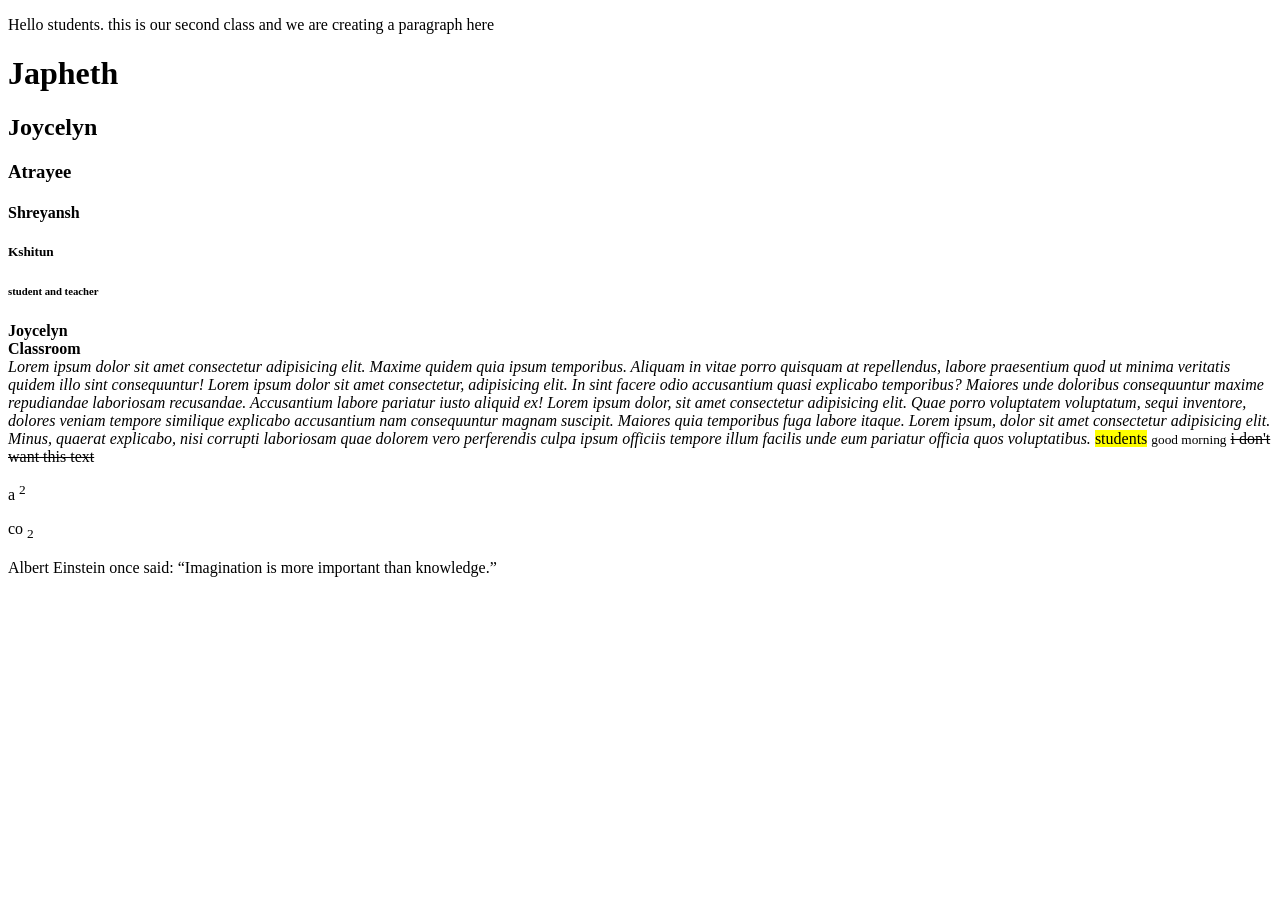
<file: index.html>
<!doctype html>
<html lang="en">
  <head>
    <meta charset="UTF-8" />
    <meta name="viewport" content="width=device-width, initial-scale=1.0" />
    <title>Document</title>
  </head>
  <body>
    <p>
      Hello students. this is our second class and we are creating a paragraph
      here
    </p>
    <h1>Japheth</h1>
    <h2>Joycelyn</h2>
    <h3>Atrayee</h3>
    <h4>Shreyansh</h4>
    <h5>Kshitun</h5>
    <h6>student and teacher</h6>
    <strong>Joycelyn</strong> <br />
    <b>Classroom</b> <br />
    <i
      >Lorem ipsum dolor sit amet consectetur adipisicing elit. Maxime quidem
      quia ipsum temporibus. Aliquam in vitae porro quisquam at repellendus,
      labore praesentium quod ut minima veritatis quidem illo sint consequuntur!
      Lorem ipsum dolor sit amet consectetur, adipisicing elit. In sint facere
      odio accusantium quasi explicabo temporibus? Maiores unde doloribus
      consequuntur maxime repudiandae laboriosam recusandae. Accusantium labore
      pariatur iusto aliquid ex! Lorem ipsum dolor, sit amet consectetur
      adipisicing elit. Quae porro voluptatem voluptatum, sequi inventore,
      dolores veniam tempore similique explicabo accusantium nam consequuntur
      magnam suscipit. Maiores quia temporibus fuga labore itaque. Lorem ipsum,
      dolor sit amet consectetur adipisicing elit. Minus, quaerat explicabo,
      nisi corrupti laboriosam quae dolorem vero perferendis culpa ipsum
      officiis tempore illum facilis unde eum pariatur officia quos
      voluptatibus.</i
    >

    <mark>students</mark>
    <small>good morning</small>
    <del>i don't want this text</del>
    <p>a <sup>2</sup></p>
    <p>co <sub>2</sub></p>

    <p>
      Albert Einstein once said:
      <q>Imagination is more important than knowledge.</q>
    </p>
  </body>
</html>
</file>
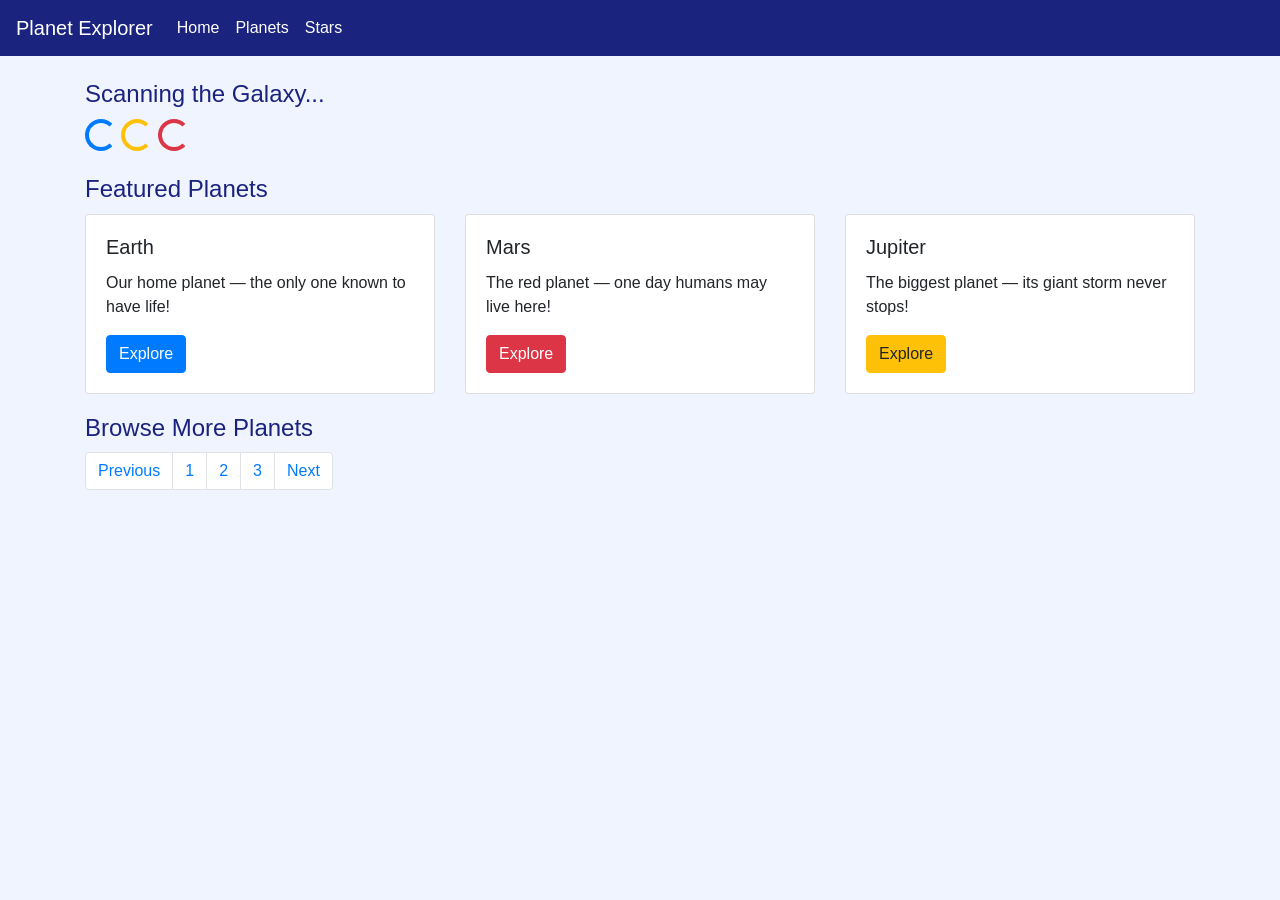
<file: web devlopemnt/index.html>
<!DOCTYPE html>
<html lang="en">
<head>
  <title>My Planet Explorer</title>
  <meta charset="utf-8">
  <meta name="viewport" content="width=device-width, initial-scale=1">
  <link rel="stylesheet" href="https://maxcdn.bootstrapcdn.com/bootstrap/4.3.1/css/bootstrap.min.css">
  <style>
    body { background-color: #f0f4ff; }
    .navbar { background-color: #1a237e; }
    .navbar-brand, .nav-link { color: #fff !important; }
    .section-title { color: #1a237e; margin: 20px 0 10px; }
  </style>
</head>
<body>
  <!-- TOPIC 3: NAVIGATION BAR -->
  <nav class="navbar navbar-expand-sm">
    <a class="navbar-brand" href="#">Planet Explorer</a>
    <ul class="navbar-nav">
      <li class="nav-item"><a class="nav-link" href="#">Home</a></li>
      <li class="nav-item"><a class="nav-link" href="#">Planets</a></li>
      <li class="nav-item"><a class="nav-link" href="#">Stars</a></li>
    </ul>
  </nav>
  <div class="container mt-4">
    <!-- TOPIC 1: SPINNERS -->
    <h4 class="section-title">Scanning the Galaxy...</h4>
    <div class="spinner-border text-primary" role="status"></div>
    <div class="spinner-border text-warning" role="status"></div>
    <div class="spinner-border text-danger" role="status"></div>
    <!-- TOPIC 2: CARDS -->
    <h4 class="section-title">Featured Planets</h4>
    <div class="row">
      <div class="col-md-4">
        <div class="card">
          <div class="card-body">
            <h5 class="card-title">Earth</h5>
            <p class="card-text">Our home planet — the only one known to have life!</p>
            <a href="#" class="btn btn-primary">Explore</a>
          </div>
        </div>
      </div>
      <div class="col-md-4">
        <div class="card">
          <div class="card-body">
            <h5 class="card-title">Mars</h5>
            <p class="card-text">The red planet — one day humans may live here!</p>
            <a href="#" class="btn btn-danger">Explore</a>
          </div>
        </div>
      </div>
      <div class="col-md-4">
        <div class="card">
          <div class="card-body">
            <h5 class="card-title">Jupiter</h5>
            <p class="card-text">The biggest planet — its giant storm never stops!</p>
            <a href="#" class="btn btn-warning">Explore</a>
          </div>
        </div>
      </div>
    </div>
    <!-- TOPIC 4: PAGINATION -->
    <h4 class="section-title">Browse More Planets</h4>
    <ul class="pagination">
      <li class="page-item"><a class="page-link" href="#">Previous</a></li>
      <li class="page-item"><a class="page-link" href="#">1</a></li>
      <li class="page-item"><a class="page-link" href="#">2</a></li>
      <li class="page-item"><a class="page-link" href="#">3</a></li>
      <li class="page-item"><a class="page-link" href="#">Next</a></li>
    </ul>
  </div>
  <script src="https://maxcdn.bootstrapcdn.com/bootstrap/4.3.1/js/bootstrap.min.js"></script>
</body>
</html>
</file>
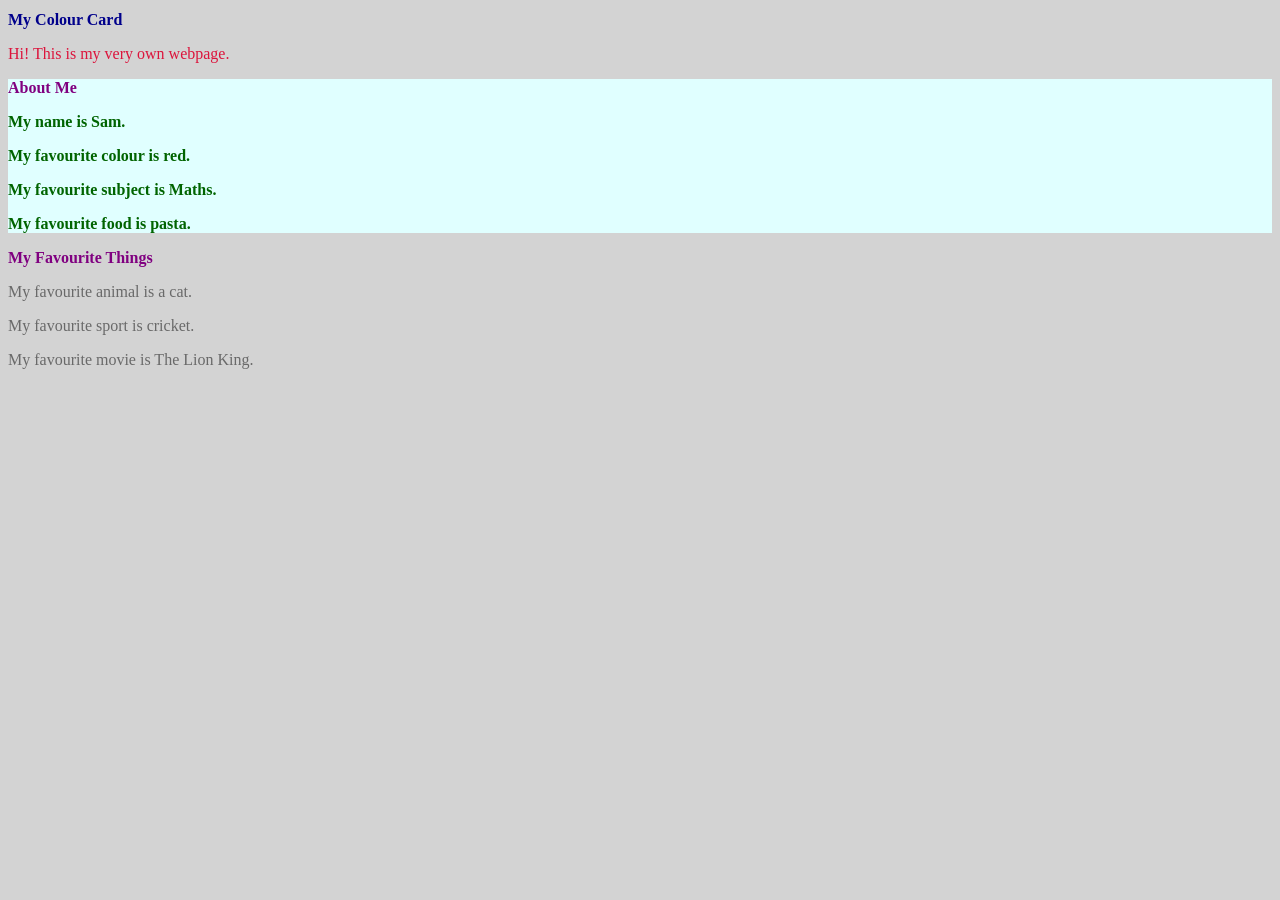
<file: a1.html>
<!DOCTYPE html>
<html lang="en">
  <head>
    <meta charset="UTF-8">
    <meta name="viewport" content="width=device-width, initial-scale=1.0">
    <title>My Colour Card</title>

    <style>

      /* Universal Selector - applies to everything on the page */
      * {
        font-size: 16px;
      }

      /* Element Selectors */
      body {
        background-color: lightgray;
      }

      h1 {
        color: darkblue;
      }

      h2 {
        color: purple;
      }

      p {
        color: dimgray;
      }

      /* Class Selector */
      .my-detail {
        color: darkgreen;
        font-weight: bold;
      }

      /* ID Selector */
      #my-card {
        background-color: lightcyan;
      }

    </style>

  </head>
  <body>

    <h1>My Colour Card</h1>

    <!-- Inline CSS: Add style="color: ____;" inside this p tag -->
    <p style="color: crimson;">Hi! This is my very own webpage.</p>

    <div id="my-card">

      <h2>About Me</h2>
      <p class="my-detail">My name is Sam.</p>
      <p class="my-detail">My favourite colour is red.</p>
      <p class="my-detail">My favourite subject is Maths.</p>
      <p class="my-detail">My favourite food is pasta.</p>

    </div>

    <h2>My Favourite Things</h2>
    <p>My favourite animal is a cat.</p>
    <p>My favourite sport is cricket.</p>
    <p>My favourite movie is The Lion King.</p>


    <script>
      
    </script>
  </body>
</html>
</file>
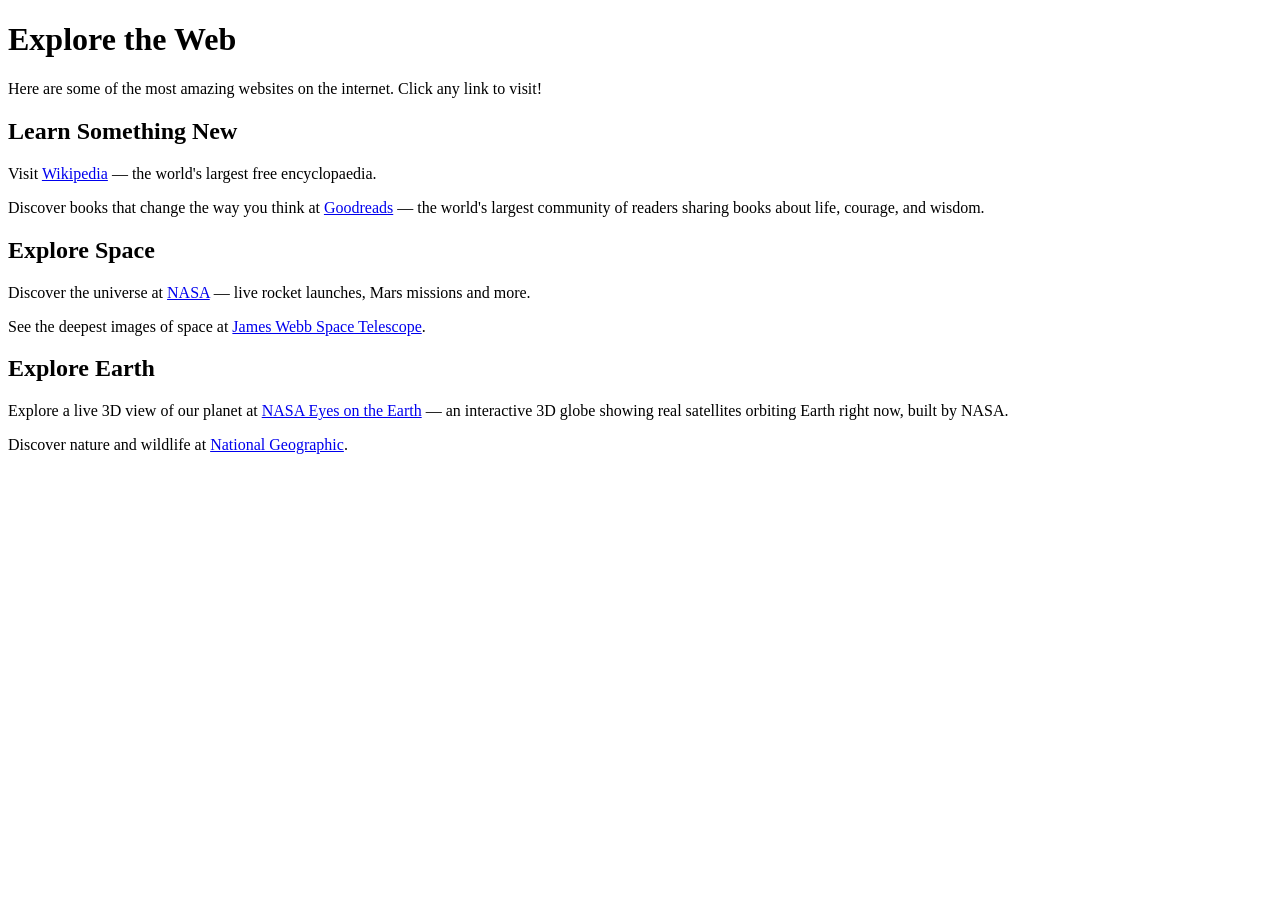
<file: activity1.html>
<!DOCTYPE html>
<html>
<head>
  <meta charset="utf-8">
  <meta name="viewport" content="width=device-width">
  <title>Explore the Web</title>
</head>
<body>

  <h1>Explore the Web</h1>
  <p>Here are some of the most amazing websites on the internet. Click any link to visit!</p>

  <h2>Learn Something New</h2>
  <p>Visit <a href="https://www.wikipedia.org/">Wikipedia</a> — the world's largest free encyclopaedia.</p>
  <p>Discover books that change the way you think at <a href="https://www.goodreads.com/">Goodreads</a> — the world's largest community of readers sharing books about life, courage, and wisdom.</p>

  <h2>Explore Space</h2>
  <p>Discover the universe at <a href="https://www.nasa.gov/">NASA</a> — live rocket launches, Mars missions and more.</p>
  <p>See the deepest images of space at <a href="https://webb.nasa.gov/">James Webb Space Telescope</a>.</p>

  <h2>Explore Earth</h2>
  <p>Explore a live 3D view of our planet at <a href="https://eyes.nasa.gov/apps/earth/">NASA Eyes on the Earth</a> — an interactive 3D globe showing real satellites orbiting Earth right now, built by NASA.</p>
  <p>Discover nature and wildlife at <a href="https://www.nationalgeographic.com/">National Geographic</a>.</p>

</body>
</html>
</file>
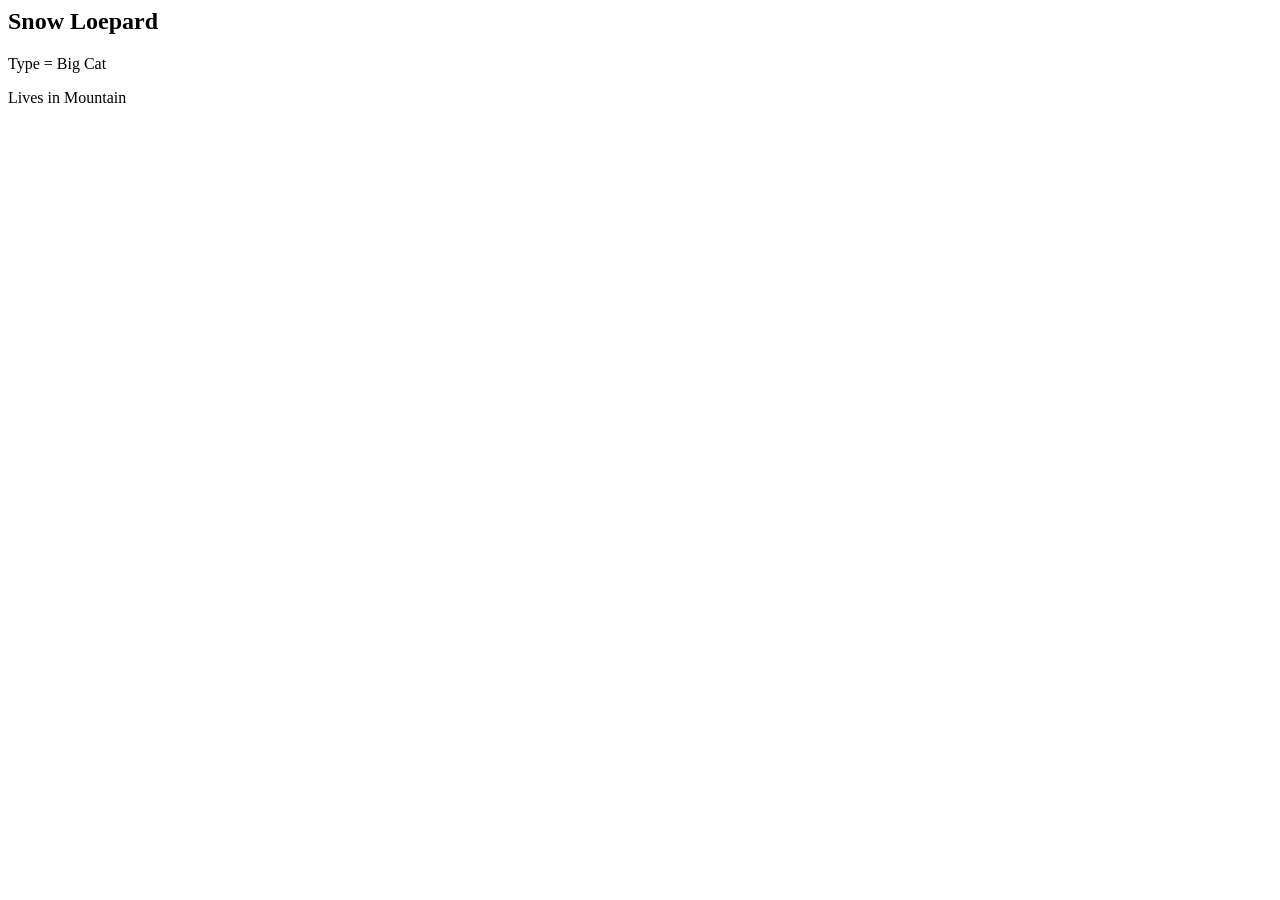
<file: boxmodel.html>
<html>
  <head>
    <title>Box Model</title>
    <link rel ="stylesheet" href="style.css"/>
    <style>div {
  background-color:"yellow";
    color:"green"
}</style>
  </head>
  <body>
    <div class="fact-file">
      <h2 class="Animal-name">Snow Loepard</h2>
      <p class="detail">Type = Big Cat</p>
      <p class="detail">Lives in Mountain</p>
    </div>
  </body>
</html>
</file>
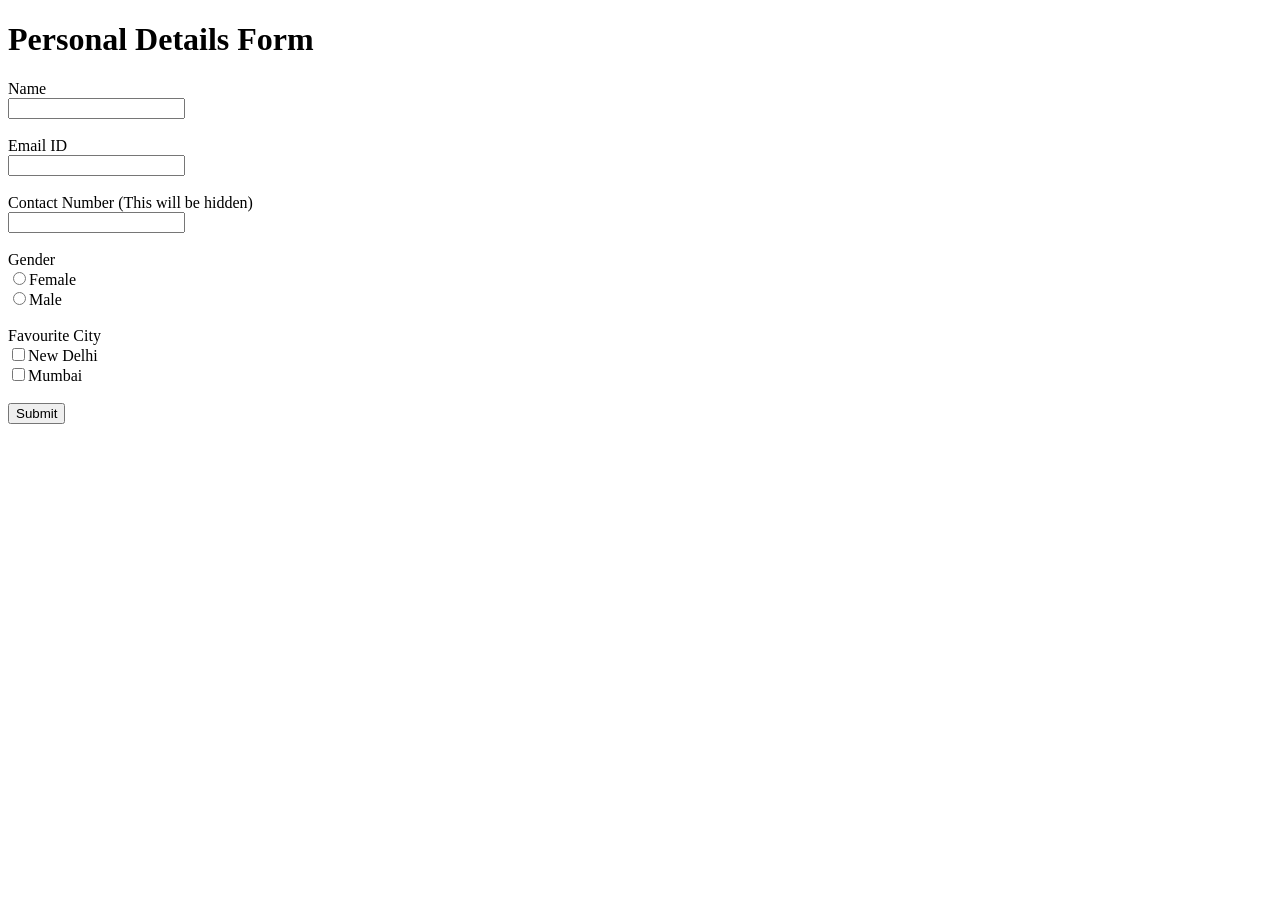
<file: form.html>
<!DOCTYPE html>
<html>
  <head>
    <meta charset="utf-8">
    <meta name="viewport" content="width=device-width">
    <title>replit</title>
    <link href="style.css" rel="stylesheet" type="text/css" />
  </head>
  <body>
    <h1>Personal Details Form</h1>
    <form>
      <label>Name</label><br>
      <input type="text" id="name"><br><br>
      <label>Email ID</label><br>
      <input type="text" id="email"><br><br>
      <label>Contact Number (This will be hidden)</label><br>
      <input type="password" id="contact"><br><br>
      <label>Gender</label><br>
      <input type="radio" id="female" name="gender" value="Female">Female<br>
      <input type="radio" id="male" name="gender" value="Male">Male<br><br>
      <label>Favourite City</label><br>
      <input type="checkbox" id="city" value="New Delhi">New Delhi<br>
      <input type="checkbox" id="city" value="Mumbai">Mumbai<br><br>
      <input type="submit">
    </form>
  </body>
</html>
</file>
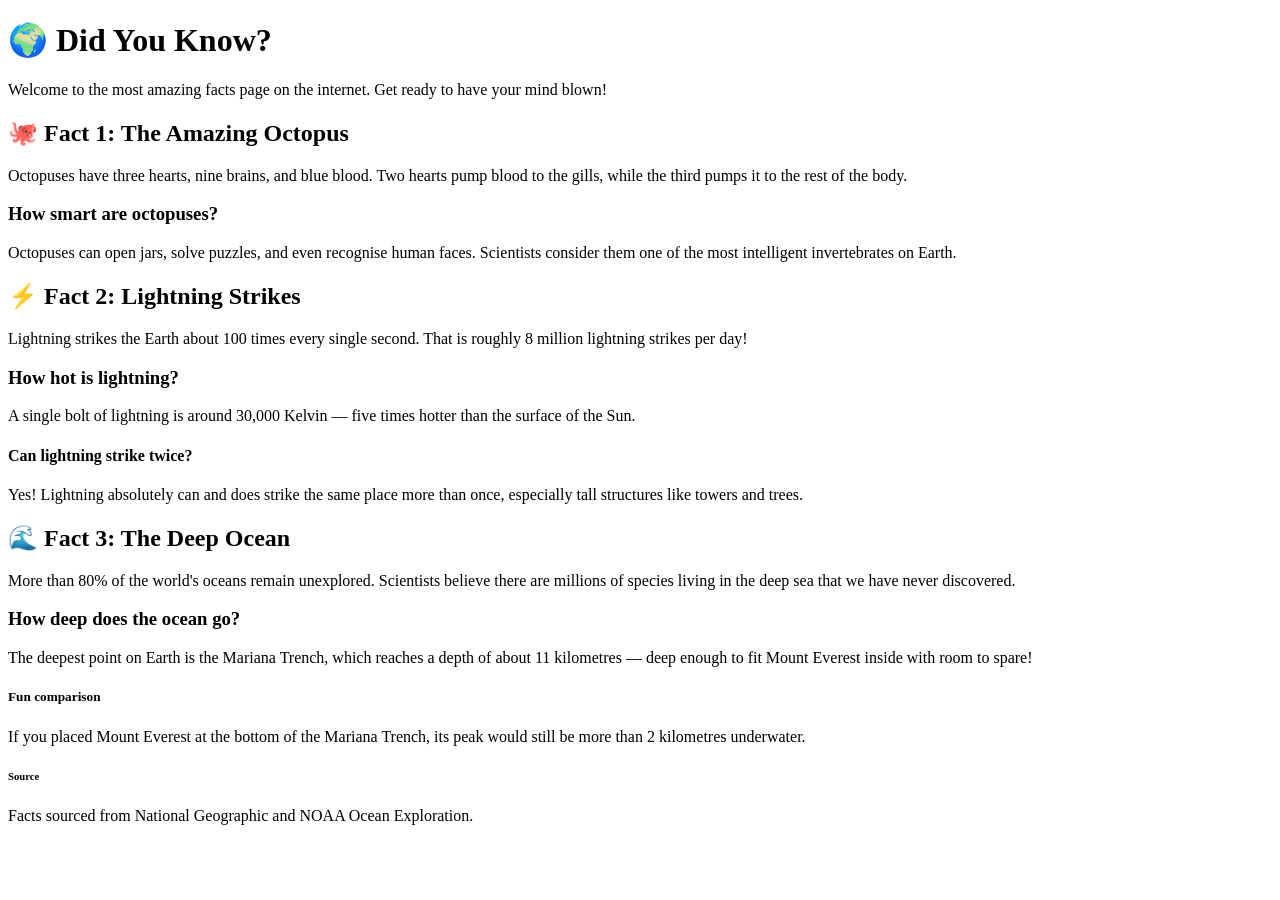
<file: heading.html>
<!DOCTYPE html>
<html lang="en">
  <head>
    <meta charset="UTF-8">
    <meta name="viewport" content="width=device-width, initial-scale=1.0">
    <title>Did You Know?</title>
  </head>
  <body>

    <h1>🌍 Did You Know?</h1>
    <p>Welcome to the most amazing facts page on the internet. Get ready to have your mind blown!</p>

    <h2>🐙 Fact 1: The Amazing Octopus</h2>
    <p>Octopuses have three hearts, nine brains, and blue blood. Two hearts pump blood to the gills, while the third pumps it to the rest of the body.</p>

    <h3>How smart are octopuses?</h3>
    <p>Octopuses can open jars, solve puzzles, and even recognise human faces. Scientists consider them one of the most intelligent invertebrates on Earth.</p>

    <h2>⚡ Fact 2: Lightning Strikes</h2>
    <p>Lightning strikes the Earth about 100 times every single second. That is roughly 8 million lightning strikes per day!</p>

    <h3>How hot is lightning?</h3>
    <p>A single bolt of lightning is around 30,000 Kelvin — five times hotter than the surface of the Sun.</p>

    <h4>Can lightning strike twice?</h4>
    <p>Yes! Lightning absolutely can and does strike the same place more than once, especially tall structures like towers and trees.</p>

    <h2>🌊 Fact 3: The Deep Ocean</h2>
    <p>More than 80% of the world's oceans remain unexplored. Scientists believe there are millions of species living in the deep sea that we have never discovered.</p>

    <h3>How deep does the ocean go?</h3>
    <p>The deepest point on Earth is the Mariana Trench, which reaches a depth of about 11 kilometres — deep enough to fit Mount Everest inside with room to spare!</p>

    <h5>Fun comparison</h5>
    <p>If you placed Mount Everest at the bottom of the Mariana Trench, its peak would still be more than 2 kilometres underwater.</p>

    <h6>Source</h6>
    <p>Facts sourced from National Geographic and NOAA Ocean Exploration.</p>

  </body>
</html>
</file>
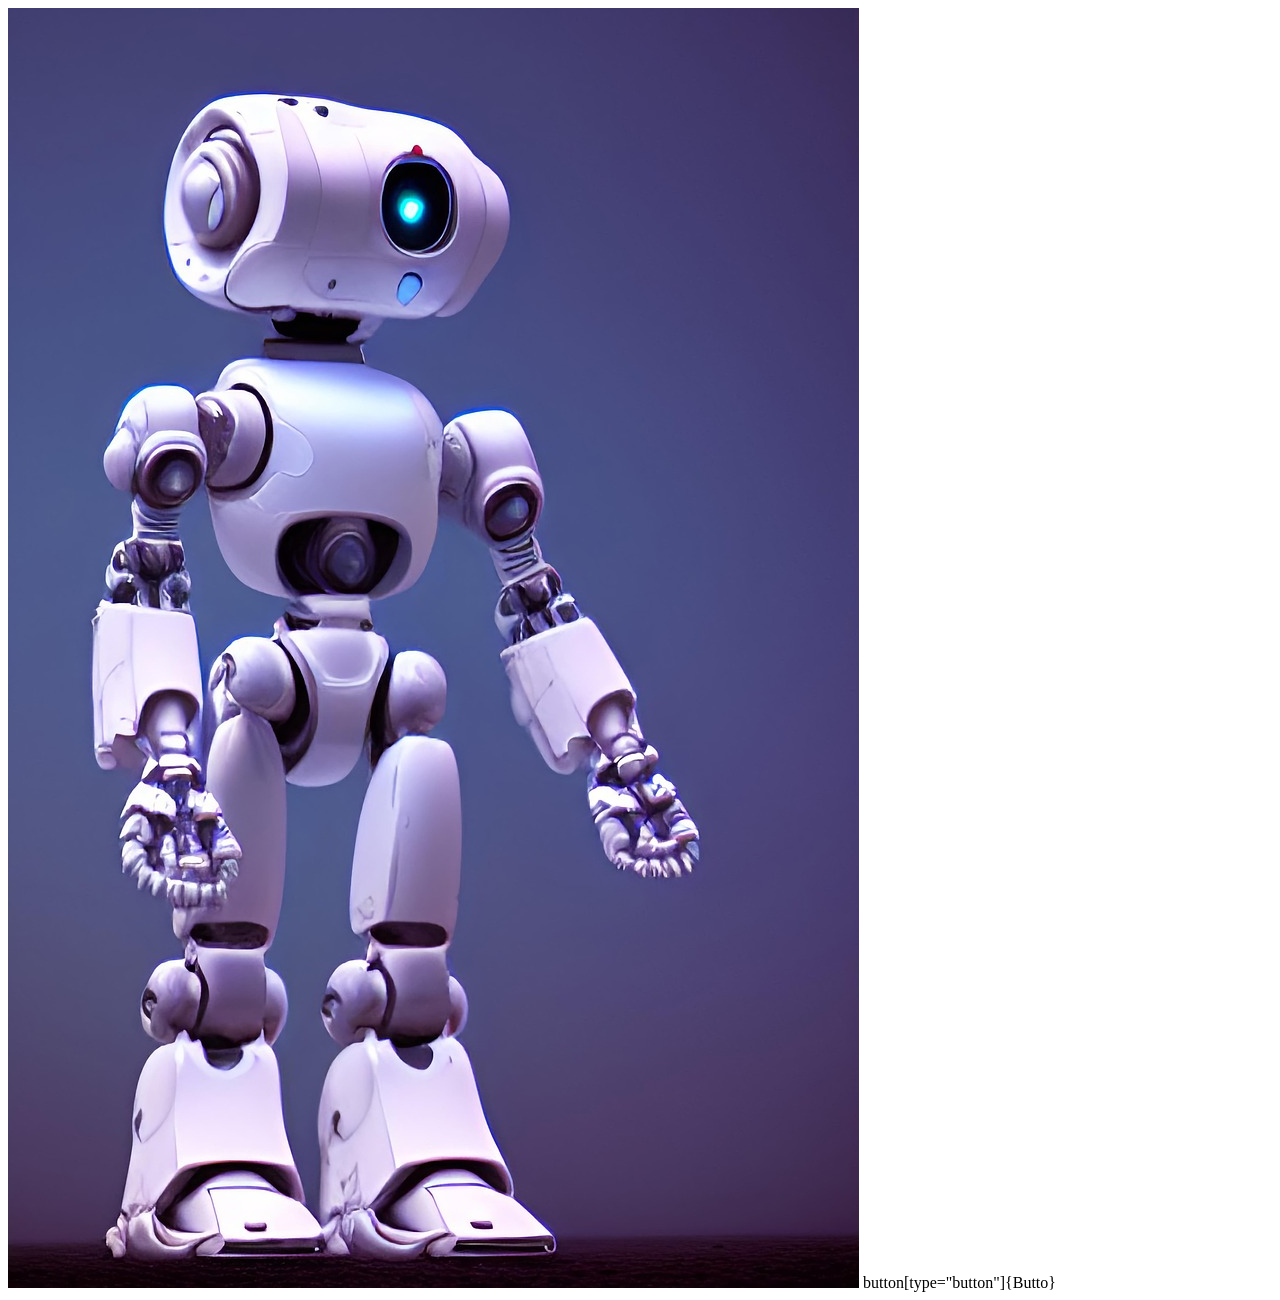
<file: index22.html>
<!DOCTYPE html>
<html lang="en">
<head>
    <meta charset="UTF-8">
    <meta name="viewport" content="width=device-width, initial-scale=1.0">
    <title>Document</title>


    <link href="https://fonts.googleapis.com/css2?family=Black+Ops+One&family=Google+Sans:ital,opsz,wght@0,17..18,400..700;1,17..18,400..700&family=Inter:ital,opsz,wght@0,14..32,100..900;1,14..32,100..900&family=Playwrite+AU+VIC+Guides&family=Playwrite+GB+J:ital,wght@0,100..400;1,100..400&family=Roboto+Mono:ital,wght@0,100..700;1,100..700&display=swap" rel="stylesheet">

</head>
<body>
    <img src="robot here.jpg" alt="robot image">
    button[type="button"]{Butto}
</body>
</html>
</file>
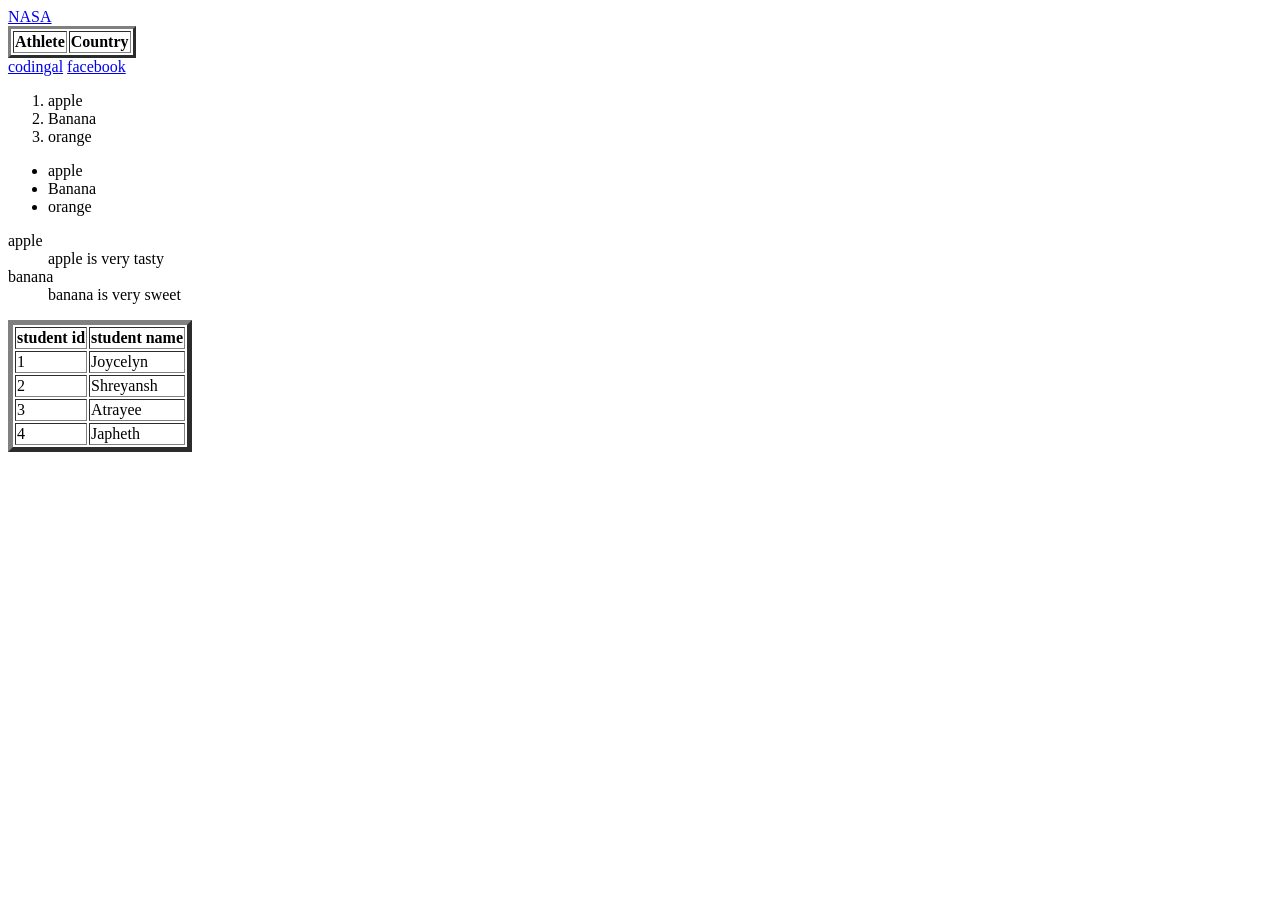
<file: linktableandlist.html>
<!doctype html>
<html lang="en">
  <head>
    <meta charset="UTF-8" />
    <meta name="viewport" content="width=device-width, initial-scale=1.0" />
    <title>Document</title>
  </head>
  <body>
    <a href="https://www.nasa.gov/">NASA</a>

    <table border="3">
      <tr>
        <th>Athlete</th>
        <th>Country</th>
      </tr>
    </table>
    <a href="https://www.codingal.com/">codingal</a>
    <a href="http://facebook.com/">facebook</a>

    <ol>
      <li>apple</li>
      <li>Banana</li>
      <li>orange</li>
    </ol>
    <ul>
      <li>apple</li>
      <li>Banana</li>
      <li>orange</li>
    </ul>

    <dl>
        <dt>apple</dt>
        <dd>apple is very tasty</dd>
        <dt>banana</dt>
        <dd>banana is very sweet</dd>
    </dl>

    <table border="5">
        <tr>
            <th>student id</th>
            <th>student name</th>
        </tr>
        <tr>
            <td>1</td>
            <td>Joycelyn</td>
        </tr>
        <tr>
            <td>2</td>
            <td>Shreyansh</td>
        </tr>
        <tr>
            <td>3</td>
            <td>Atrayee</td>
        </tr>
         <tr>
            <td>4</td>
            <td>Japheth</td>
        </tr>
    </table>
  </body>
</html>
</file>
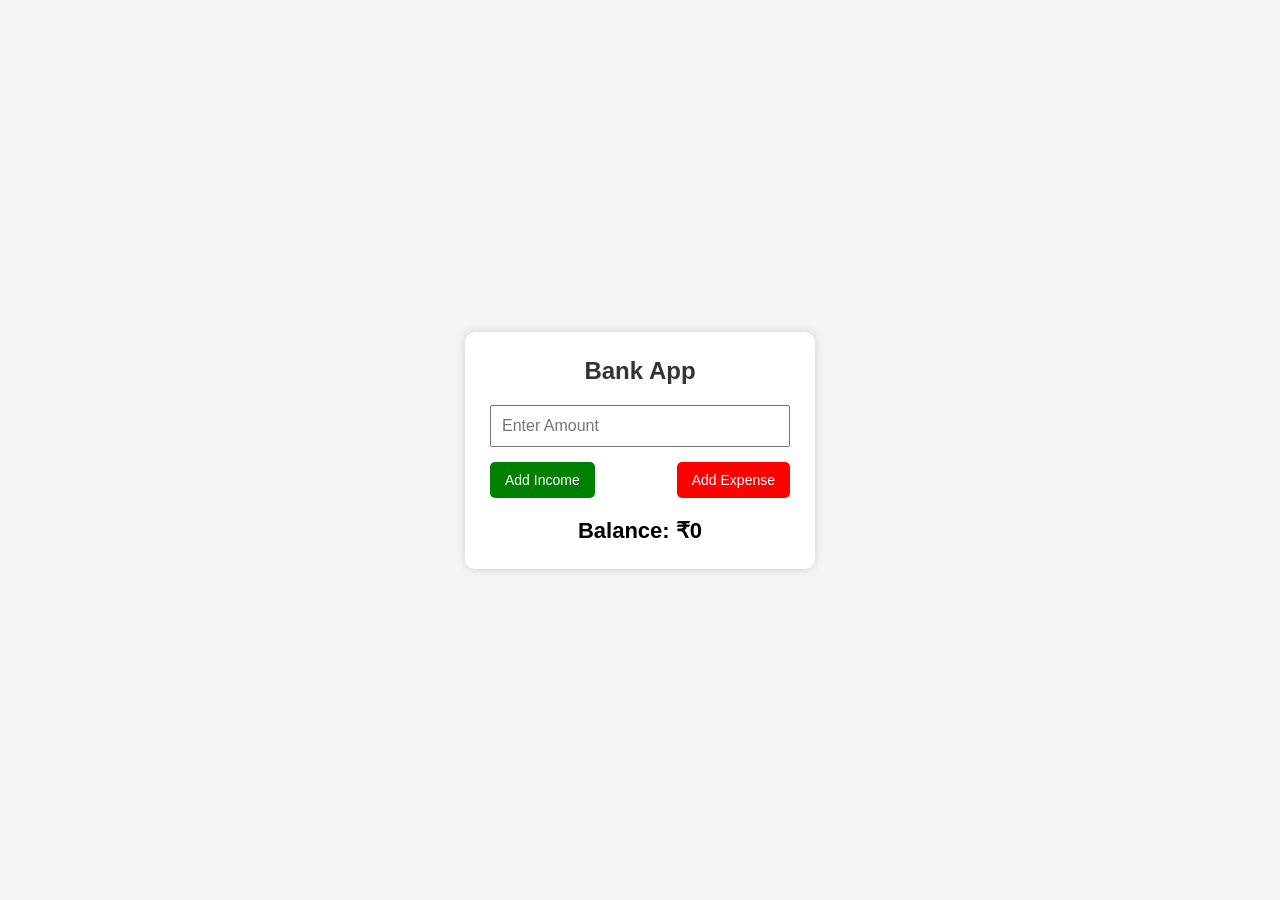
<file: test.html>
<!doctype html>
<html lang="en">
  <head>
    <meta charset="UTF-8" />
    <meta name="viewport" content="width=device-width, initial-scale=1.0" />
    <title>Bank App</title>
    <link rel="stylesheet" href="style.css" />

    <style>
      * {
        margin: 0;
        padding: 0;
        box-sizing: border-box;
      }

      body {
        font-family: Arial, sans-serif;
        background-color: #f4f4f4;
        display: flex;
        justify-content: center;
        align-items: center;
        height: 100vh;
      }

      .container {
        width: 350px;
        background-color: #fff;
        padding: 25px;
        border-radius: 10px;
        box-shadow: 0 0 10px rgba(0, 0, 0, 0.15);
        text-align: center;
      }

      h2 {
        margin-bottom: 20px;
        color: #333;
      }

      input {
        width: 100%;
        padding: 10px;
        margin-bottom: 15px;
        font-size: 16px;
      }

      .buttons {
        display: flex;
        justify-content: space-between;
      }

      button {
        padding: 10px 15px;
        border: none;
        border-radius: 5px;
        color: white;
        cursor: pointer;
        font-size: 14px;
      }

      .income {
        background-color: green;
      }

      .expense {
        background-color: red;
      }

      button:hover {
        opacity: 0.9;
      }

      .balance {
        margin-top: 20px;
        font-size: 22px;
        font-weight: bold;
      }
    </style>
  </head>
  <body>
    <div class="container">
      <h2>Bank App</h2>

      <input type="number" id="amount" placeholder="Enter Amount" />

      <div class="buttons">
        <button class="income" onclick="addIncome()">Add Income</button>
        <button class="expense" onclick="addExpense()">Add Expense</button>
      </div>

      <div class="balance">Balance: ₹<span id="balance">0</span></div>
    </div>

    <script>
      let balance = 0;

      function addIncome() {
        const amount = Number(document.getElementById("amount").value);

        if (amount > 0) {
          balance += amount;
          updateBalance();
        } else {
          alert("Please enter a valid amount");
        }
      }

      function addExpense() {
        const amount = Number(document.getElementById("amount").value);

        if (amount > 0) {
          balance -= amount;
          updateBalance();
        } else {
          alert("Please enter a valid amount");
        }
      }

      function updateBalance() {
        document.getElementById("balance").textContent = balance;
        document.getElementById("amount").value = "";
      }
    </script>
  </body>
</html>
</file>
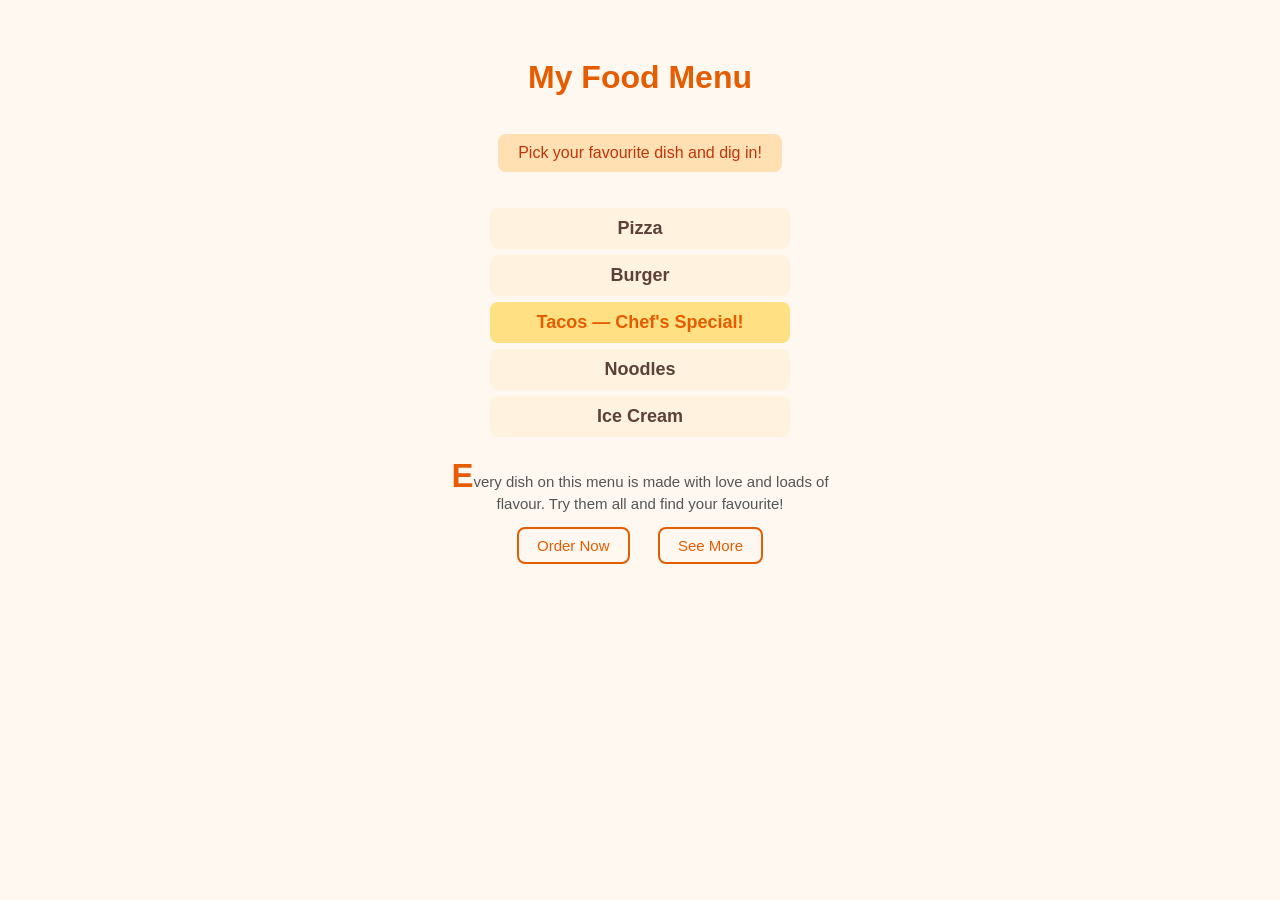
<file: web.html>
<!DOCTYPE html>
<html>
<head>
  <title>My Food Menu</title>
  <style>
    body {
      font-family: Arial;
      background: #fff8f0;
      padding: 30px;
      text-align: center;
    }

    h1 { color: #e65c00; }

    /* Sibling Selector - styles the paragraph right after h1 */
    h1 + p {
      background: #ffe0b2;
      padding: 10px 20px;
      border-radius: 8px;
      color: #bf360c;
      display: inline-block;
    }

    ul { padding: 0; margin-top: 20px; }

    /* Child Selector - styles only direct li children of ul */
    ul > li {
      list-style: none;
      font-size: 18px;
      font-weight: bold;
      color: #5d4037;
      padding: 10px 20px;
      margin: 6px auto;
      width: 260px;
      background: #fff3e0;
      border-radius: 8px;
    }

    /* nth-child - highlights the 3rd item as Chef's Special */
    ul li:nth-child(3) {
      background: #ffe082;
      color: #e65c00;
    }

    .desc {
      color: #555;
      margin-top: 20px;
      font-size: 15px;
      max-width: 400px;
      margin-left: auto;
      margin-right: auto;
    }

    /* first-letter - makes the first letter big and bold */
    .desc::first-letter {
      font-size: 220%;
      color: #e65c00;
      font-weight: bold;
    }

    .links { margin-top: 25px; }

    /* Hover Effect - links glow when mouse moves over them */
    a {
      color: #e65c00;
      text-decoration: none;
      font-size: 15px;
      margin: 0 12px;
      padding: 8px 18px;
      border: 2px solid #e65c00;
      border-radius: 8px;
    }

    a:hover {
      background: #e65c00;
      color: white;
    }
  </style>
</head>
<body>
  <h1>My Food Menu</h1>
  <p>Pick your favourite dish and dig in!</p>

  <ul>
    <li>Pizza</li>
    <li>Burger</li>
    <li>Tacos — Chef's Special!</li>
    <li>Noodles</li>
    <li>Ice Cream</li>
  </ul>

  <p class="desc">Every dish on this menu is made with love and
  loads of flavour. Try them all and find your favourite!</p>

  <div class="links">
    <a href="#">Order Now</a>
    <a href="#">See More</a>
  </div>
</body>
</html>
</file>
<file: style.css>
/* style.css */

/* Section background like the image */
#social-media{
  background: #2f3550;          /* dark bluish */
}

/* Heading style */
.m-heading{
  font-weight: 700;
  margin-top: 6px;
}

/* Button cards */
.media_link{
  border: 2px solid #f2a900;    /* yellow border */
  border-radius: 4px;
  padding: 14px 18px;
  margin-right: 18px;
  background: transparent;
  text-align: left;
}

/* Keep spacing like the screenshot */
.row.pt-5{
  gap: 18px;
}

/* Text inside the buttons */
.media_link h3{
  font-size: 16px;
  font-weight: 600;
}

/* Icons */
.media_link i{
  font-size: 22px;
}

/* Email button filled (already has bg-warning in HTML) */
.media_link.bg-warning{
  border: 2px solid #f2a900;
}
</file>
